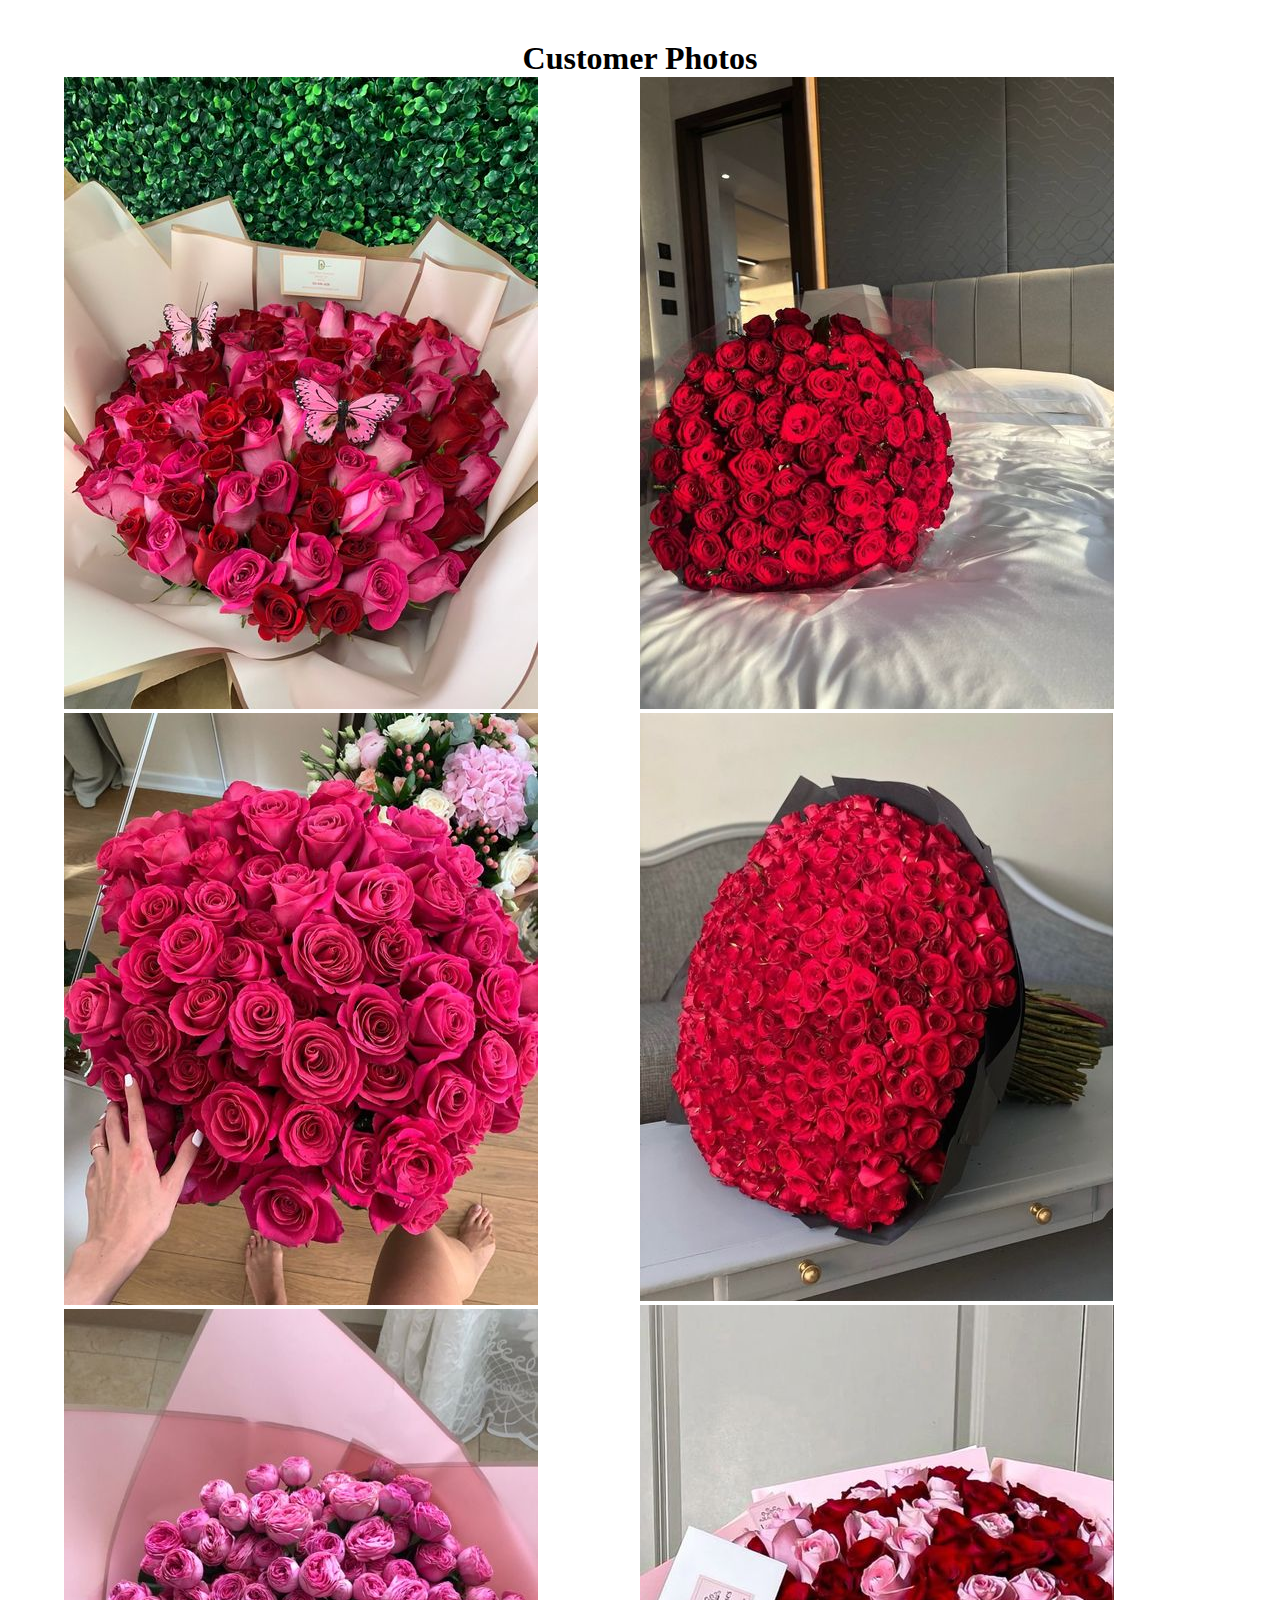
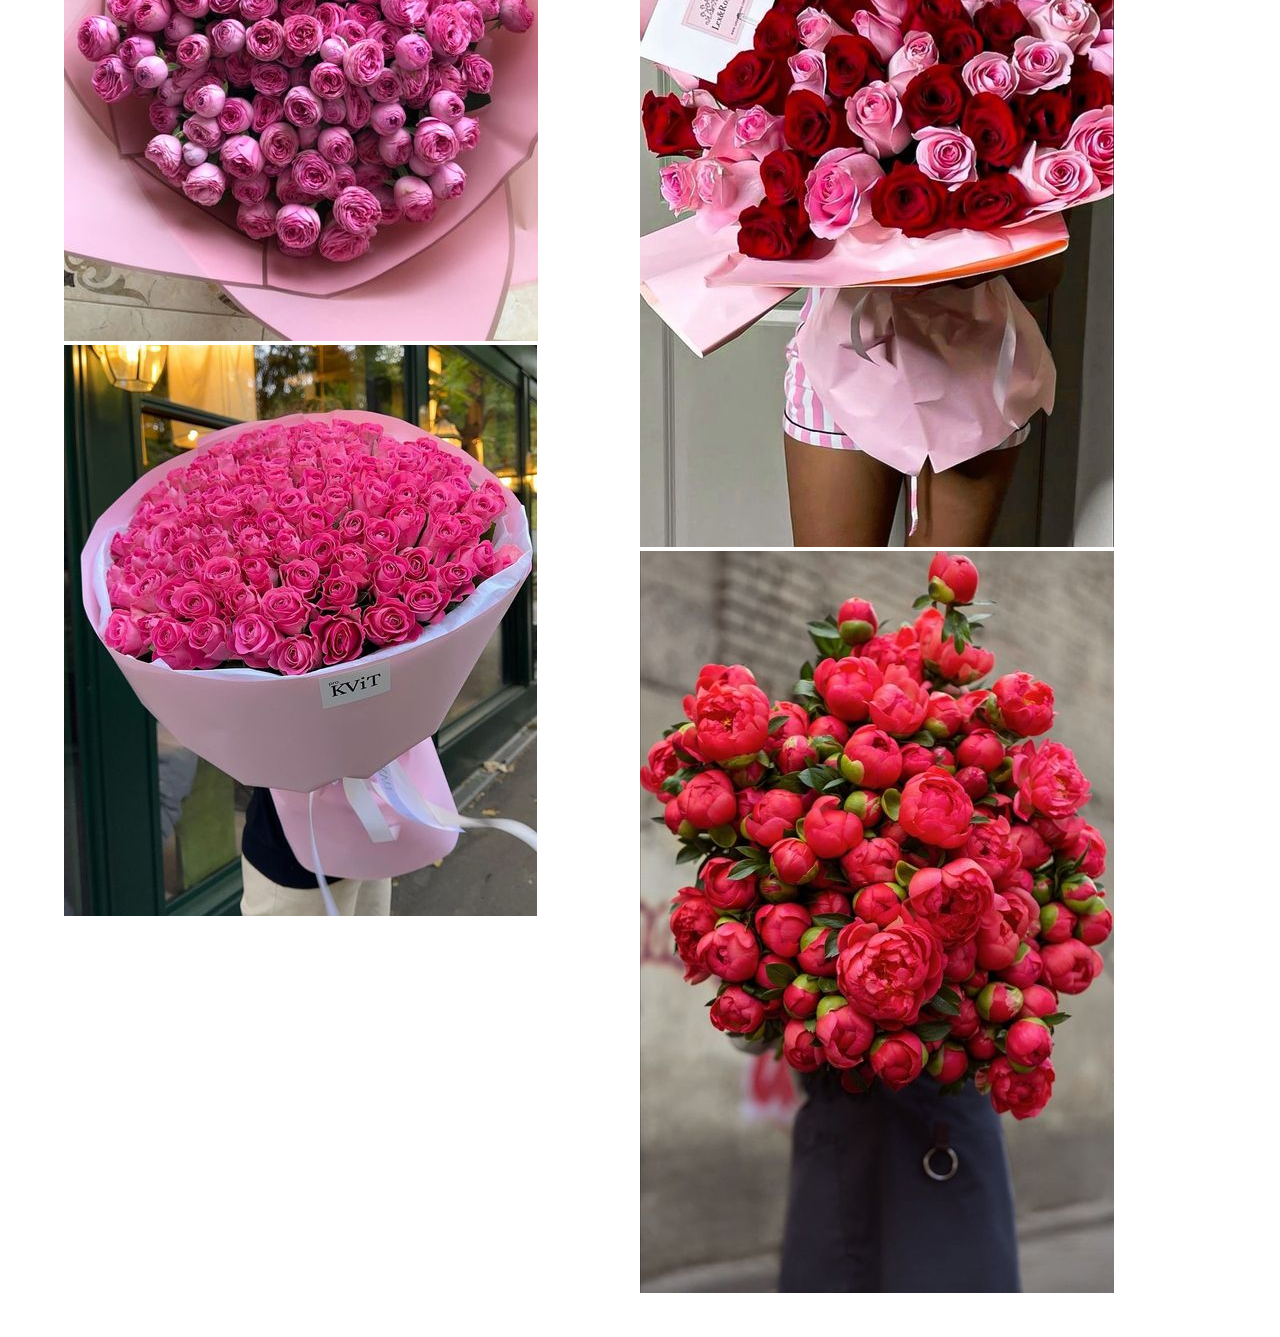
<file: index3.html>
<!doctype html>
<html>
<head>
<meta charset="UTF-8">
<title>index</title>
	
<link rel="stylesheet" href="CSS/master3.css">
</head>
	

<body>
	
<div class="container">
	
<h1 class="Title"> <center>
Customer Photos
</center> </h1>
	
	
<div class="photogallery">
	
<div class="column">
	
<div class="photo">

	<img src="page1images/rose1.jpeg"alt=rose1>
	<img src="page1images/rose13.jpeg"alt=rose1>
	<img src= "page1images/rose3.jpeg"alt=rose1>
	<img src="page1images/rose6.jpeg"alt=rose1>
	
</div>
	
	
</div>
<div class="column">
	
<div class="photo">

	<img src="page1images/rose10.jpeg"alt=rose1>
	<img src="page1images/rose11.jpeg"alt=rose1>
	<img src= "page1images/rose2.jpeg"alt=rose1>
	<img src="page1images/rose14.jpeg"alt=rose1>
	
</div>
	
	
</div>
	
	
</div>
	
	</div>

</body>
</html>
</file>
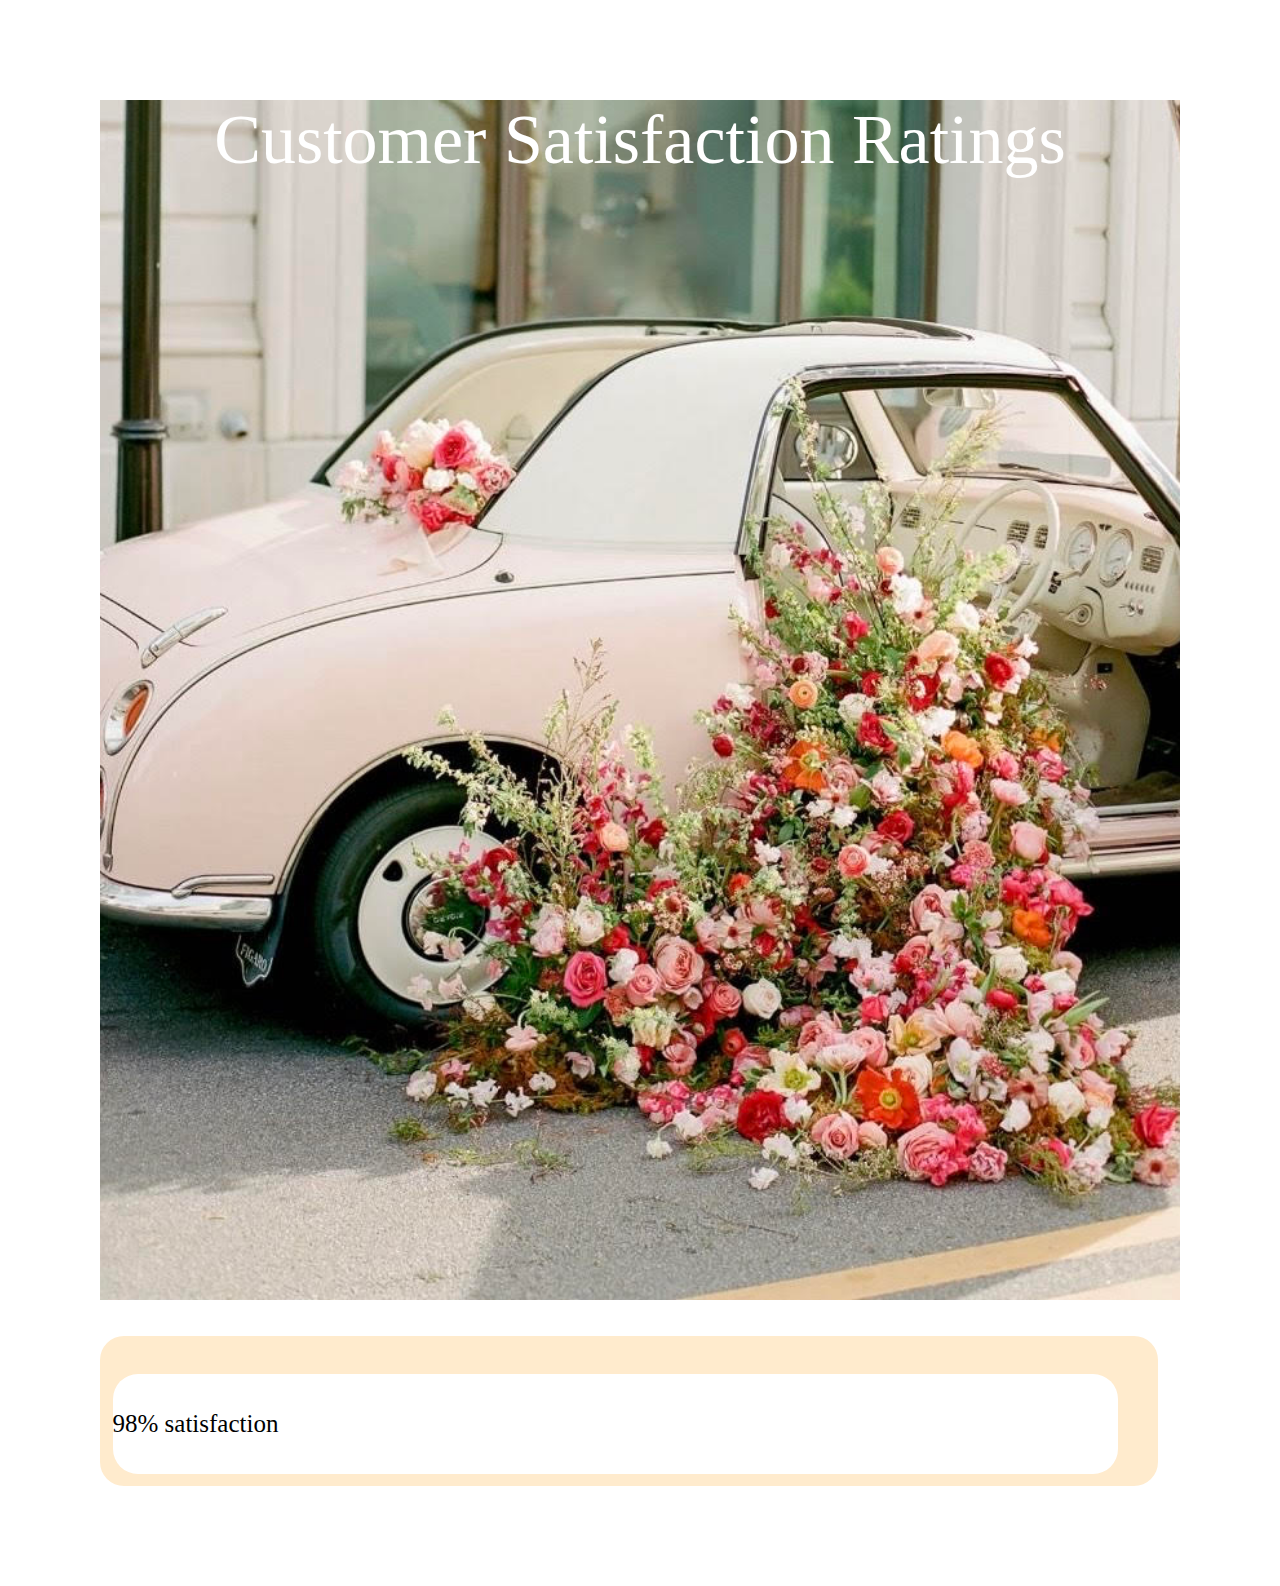
<file: index4.html>
<!doctype html>
<html>
<head>
<meta charset="UTF-8">
<title>index4</title>
<link rel="stylesheet" href="CSS/master4.css">
<script src="javascript/index4.js" defer></script>
</head>
<header><center>Customer Satisfaction Ratings</center></header> 
<br>
<br>
<body>

<div class="progress-bar" style="--width: 98" data-label="98% satisfaction"></div>
												
</body>
</html>
</file>
<file: CSS/master3.css>
@charset "UTF-8";
/* CSS Document */

*{
margin:0;
padding:0
	
}
.container{
	max-width: 1224px;
	width: 90%;
	padding: 40px 0;
	margin:auto;
}
.title{
	margin-bottom: 2rem;
}
.photogallery{
display: flex;
gaps: 20px;
	
}
.column{
display: flex;
flex-direction: column;
gap: 20px;
	
}
.photo {
width:100%;
height: 100%;
border-radius: 5px;
object-fit:cover;
	
}


@media(max-width:800px){
	.photogallery{
	flex-direction: column;
	}
</file>
<file: CSS/master4.css>
@charset "UTF-8";
/* CSS Document */
*, *::before, *::after {
	
	box-sizing: border-box;
}

header{
background-image: url("../mainpagephotos/move2.jpeg");
background-color: lightpink;
	height: 1200px;
	width: 100%;
	border: 3px#F8E4D5;
	background-repeat: no-repeat;
	background-position: center;
	color: white;
	background-size: cover;
	 text-align: center;
       font-family: Cambria, "Hoefler Text", "Liberation Serif", Times, "Times New Roman", "serif";
        font-optical-sizing: auto;
        font-weight:200px;
         font-style: normal;
         font-size: 70px;
	padding-top: 0px;
	
	
}
body {
	
padding:100px;
padding-bottom: 100Px;
margin:0;
}
.progress-bar {
position:relative;
width: calc(var(--width, 0)*1%);
height: 6em;
background-color:blanchedalmond;
border-radius: 1.5rem;
color:black;
font-family: Cambria, "Hoefler Text", "Liberation Serif", Times, "Times New Roman", "serif";
font-size: 25px;
font-weight: 400;
	
	
}

.progress-bar::before {
	
	content: attr(data-label);
	display:flex;
	align-items: center;
	position:absolute;
	left: .5em;
	bottom: .5em;
	width: 95%;
	min-width: 2rem;
	max-width: calc(100%- 1em);
	background-color:white;
	border-radius: 1em;
	height:4em;
	padding-bottom: 1em;
	padding-top:1em;
	
}

@media (max-width: 1050px){
}

@media (min-width: 650px){
}
</file>
